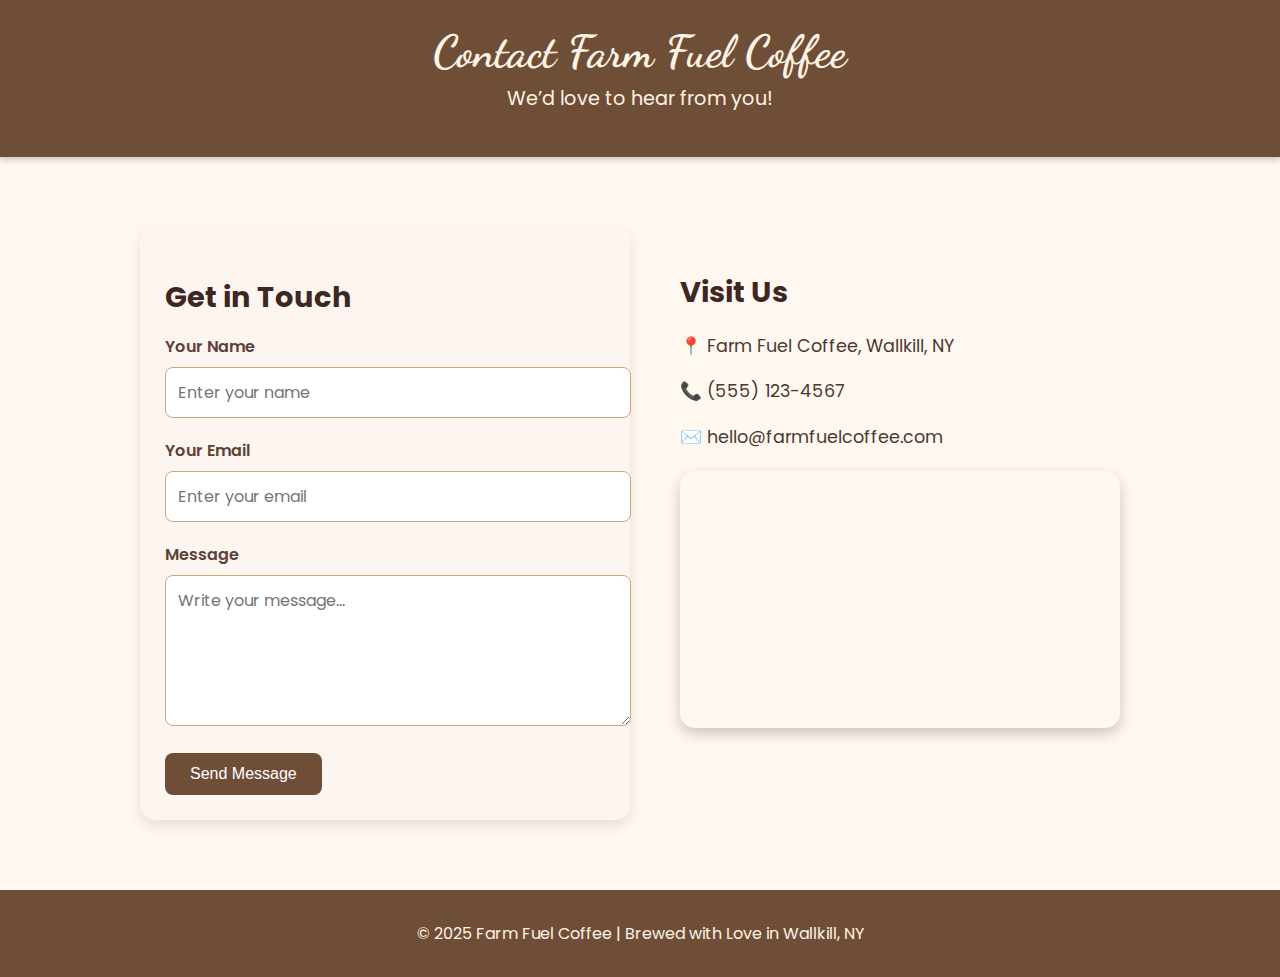
<file: contact.html>
<!DOCTYPE html>
<html lang="en">
<head>
  <meta charset="UTF-8">
  <meta name="viewport" content="width=device-width, initial-scale=1.0">
  <title>Farm Fuel Coffee - Contact Us</title>
  <link href="https://fonts.googleapis.com/css2?family=Dancing+Script:wght@600&family=Poppins:wght@400;600&display=swap" rel="stylesheet">
  <style>
    body {
      margin: 0;
      font-family: 'Poppins', sans-serif;
      background: #fff8f0; /* Soft latte background */
      color: #4b3832; /* Coffee brown */
    }

    header {
      background: #6f4e37; /* Rich coffee brown */
      padding: 25px;
      text-align: center;
      color: #fff3e6;
      box-shadow: 0 3px 6px rgba(0,0,0,0.2);
    }

    header h1 {
      font-family: 'Dancing Script', cursive;
      font-size: 2.8rem;
      margin: 0;
    }

    header p {
      font-size: 1.2rem;
      margin-top: 5px;
    }

    .contact-section {
      max-width: 1000px;
      margin: 50px auto;
      padding: 20px;
      display: flex;
      flex-wrap: wrap;
      gap: 30px;
      justify-content: center;
      align-items: flex-start;
    }

    .contact-form {
      flex: 1;
      min-width: 300px;
      background: #fdf6f0;
      padding: 25px;
      border-radius: 15px;
      box-shadow: 0 6px 14px rgba(0,0,0,0.1);
    }

    .contact-form h2 {
      margin-bottom: 15px;
      font-size: 1.8rem;
      color: #3e2723;
    }

    .contact-form label {
      display: block;
      margin-bottom: 8px;
      font-weight: 600;
      color: #5d4037;
    }

    .contact-form input,
    .contact-form textarea {
      width: 100%;
      padding: 12px;
      margin-bottom: 20px;
      border-radius: 8px;
      border: 1px solid #c8a97e;
      font-size: 1rem;
      font-family: 'Poppins', sans-serif;
      background: #fff;
      transition: 0.3s ease;
    }

    .contact-form input:focus,
    .contact-form textarea:focus {
      border-color: #6f4e37;
      outline: none;
      box-shadow: 0 0 6px rgba(111,78,55,0.3);
    }

    .contact-form button {
      background: #6f4e37;
      color: #fff;
      border: none;
      padding: 12px 25px;
      font-size: 1rem;
      border-radius: 8px;
      cursor: pointer;
      transition: 0.3s ease;
    }

    .contact-form button:hover {
      background: #4b2e1e;
    }

    .contact-info {
      flex: 1;
      min-width: 300px;
      padding: 20px;
    }

    .contact-info h2 {
      font-size: 1.8rem;
      margin-bottom: 15px;
      color: #3e2723;
    }

    .contact-info p {
      font-size: 1.1rem;
      margin-bottom: 15px;
      line-height: 1.6;
      color: #4b3832;
    }

    .map {
      margin-top: 20px;
      border-radius: 15px;
      overflow: hidden;
      box-shadow: 0 6px 14px rgba(0,0,0,0.2);
    }

    footer {
      background: #6f4e37;
      color: #fff3e6;
      text-align: center;
      padding: 15px;
      margin-top: 50px;
    }
  </style>
</head>
<body>

  <header>
    <h1>Contact Farm Fuel Coffee</h1>
    <p>We’d love to hear from you!</p>
  </header>

  <section class="contact-section">
    <!-- Contact Form -->
    <div class="contact-form">
      <h2>Get in Touch</h2>
      <form>
        <label for="name">Your Name</label>
        <input type="text" id="name" placeholder="Enter your name" required>

        <label for="email">Your Email</label>
        <input type="email" id="email" placeholder="Enter your email" required>

        <label for="message">Message</label>
        <textarea id="message" rows="5" placeholder="Write your message..." required></textarea>

        <button type="submit">Send Message</button>
      </form>
    </div>

    <!-- Contact Info -->
    <div class="contact-info">
      <h2>Visit Us</h2>
      <p>📍 Farm Fuel Coffee, Wallkill, NY</p>
      <p>📞 (555) 123-4567</p>
      <p>✉️ hello@farmfuelcoffee.com</p>

      <div class="map">
        <iframe src="https://www.google.com/maps/embed?pb=!1m18!1m12!1m3!1d3024.145778528964!2d-74.16528468459438!3d41.6056495792449!2m3!1f0!2f0!3f0!3m2!1i1024!2i768!4f13.1!3m3!1m2!1s0x89dd3c77c8d93a7f%3A0x2d2d95d85f1e4fcb!2sWallkill%2C%20NY!5e0!3m2!1sen!2sus!4v1618888888888!5m2!1sen!2sus" 
          width="100%" height="250" style="border:0;" allowfullscreen="" loading="lazy"></iframe>
      </div>
    </div>
  </section>

  <footer>
    <p>&copy; 2025 Farm Fuel Coffee | Brewed with Love in Wallkill, NY</p>
  </footer>

</body>
</html>
</file>
